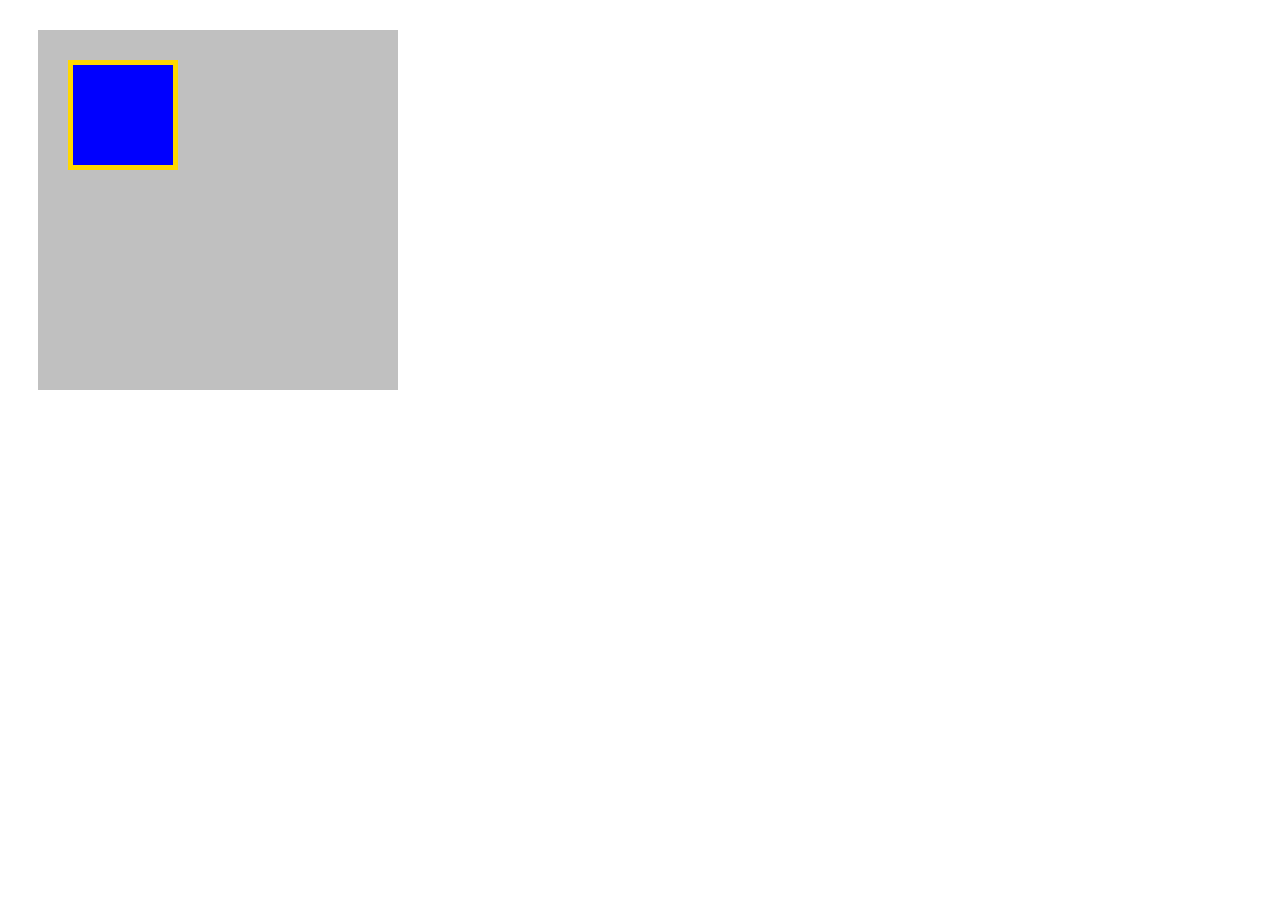
<file: Phase1.html>
<!DOCTYPE html>
<html lang="ja">
<head>
  <meta charset="UTF-8">
  <link rel="stylesheet" href="Phase1.css">
  <title>BOX</title>
</head>
<body>
  <div class="box">
    <div class="box2"></div>
  </div>
    
</body>
</html>
</file>
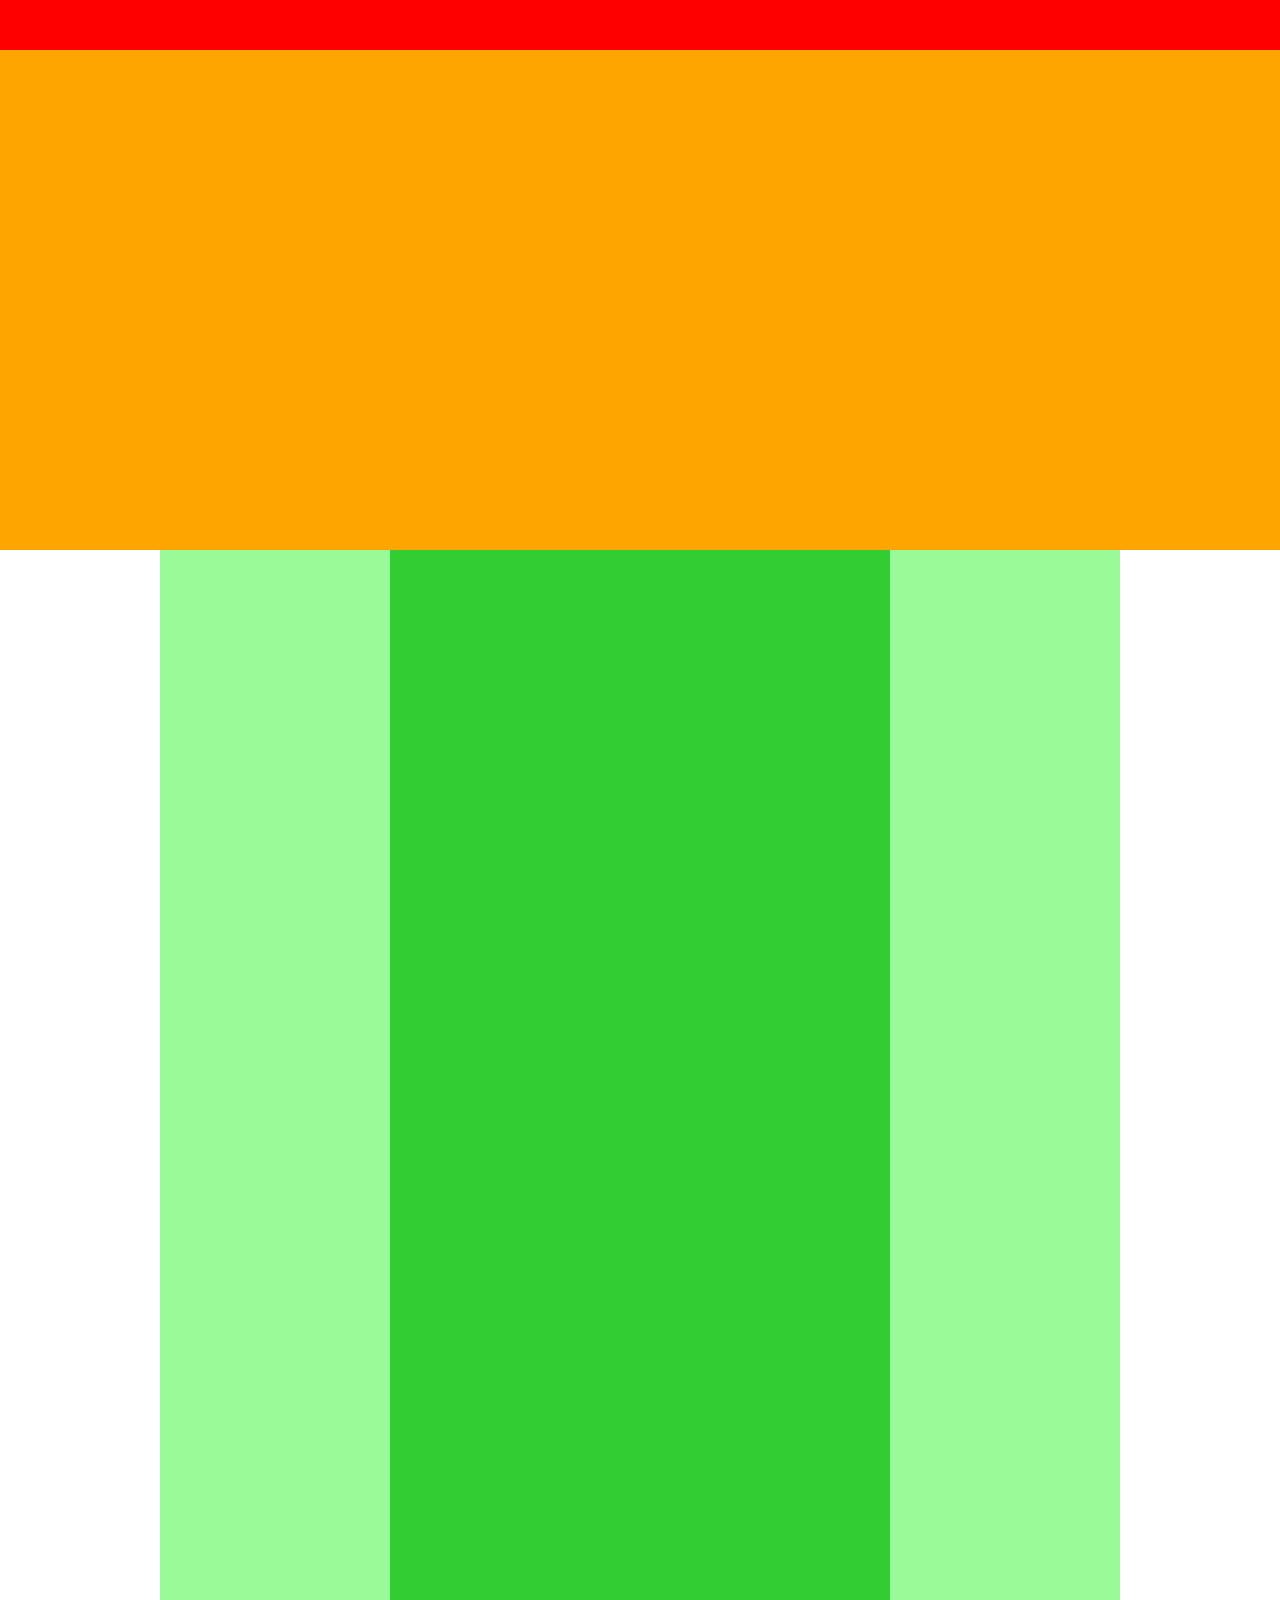
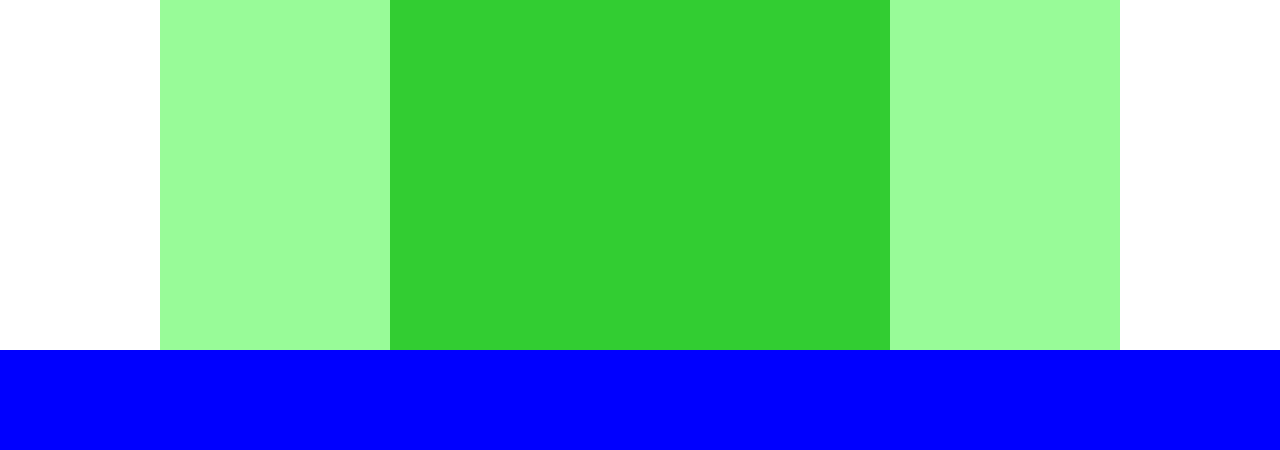
<file: caravan/chapter4.html>
<!DOCTYPE html>
<html lang="ja">
<head>
  <meta charset="UTF-8">
  <link rel="stylesheet" href="chapter4.css">
  <title>演習</title>
</head>
<body>
  <div class="header">
    <div class="header-top"></div>
    <div class="header-bottom"></div>
  </div>
  <div class="main">
    <div class="photo-left"></div>
    <div class="blog"></div>
    <div class="photo-right"></div>
  </div>
  <div class="footer"></div>
</body>
</html>
</file>
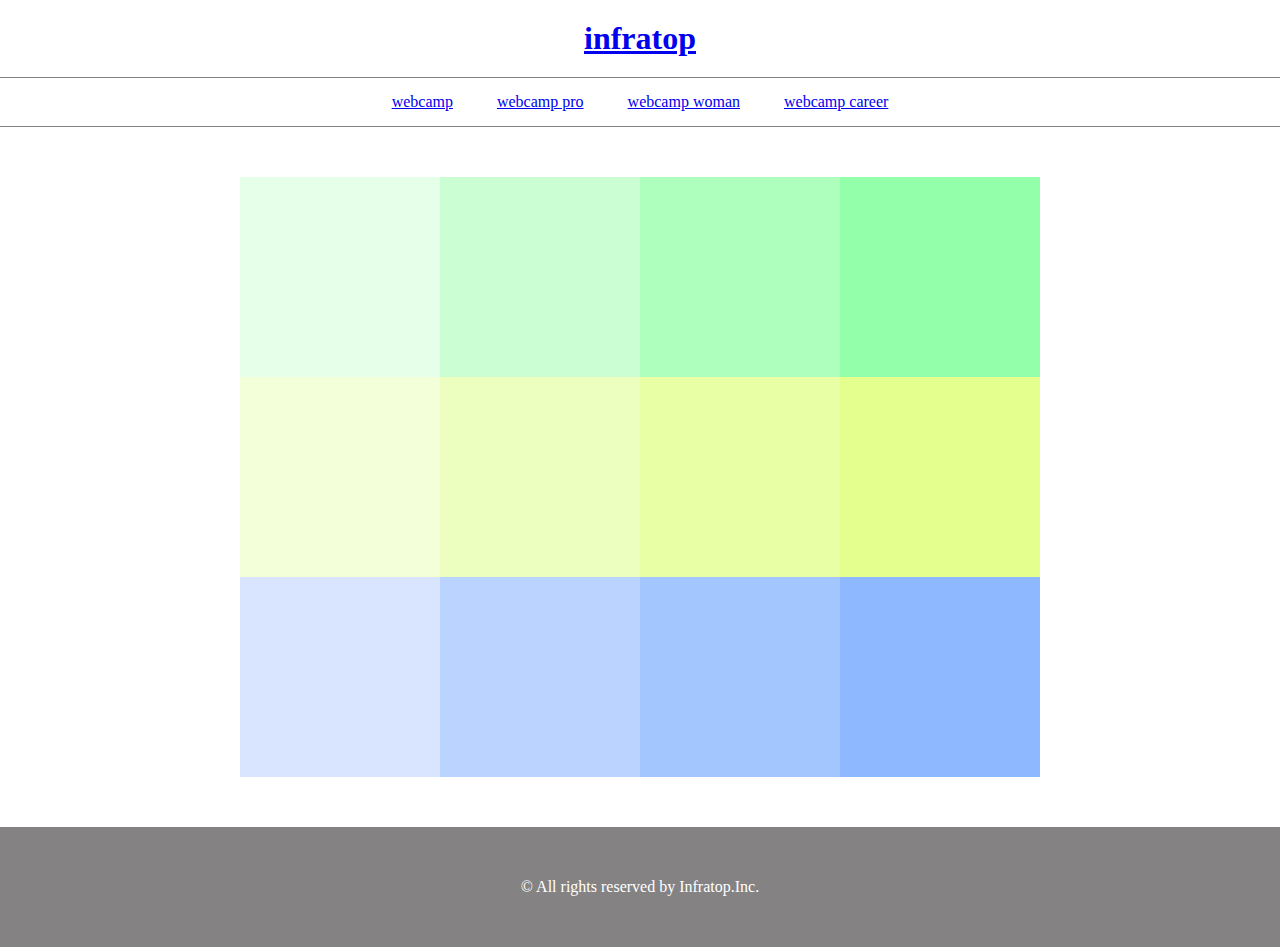
<file: caravan/chapter5.html>
<!DOCTYPE html>
<html lang="ja">
<head>
  <meta charset="UTF-8">
  <link rel="stylesheet" href="chapter5.css">
  <title>practice</title>
</head>
<body>
  <header>
    <h1 class="headline">
      <a href="practice">infratop</a>
    </h1>

    <nav class="nav">
      <ul class="nav-list">
        <li class="nav-list-item">
          <a href="practice">webcamp</a>
        </li>
        <li class="nav-list-item">
          <a href="practice">webcamp pro</a>
        </li>
        <li class="nav-list-item">
          <a href="practice">webcamp woman</a>
        </li>
        <li class="nav-list-item">
          <a href="practice">webcamp career</a>
        </li>
      </ul>
    </nav>
  </header>
  <main>
    <div class="box1"></div>
    <div class="box2"></div>
    <div class="box3"></div>
    <div class="box4"></div>
    <div class="box5"></div>
    <div class="box6"></div>
    <div class="box7"></div>
    <div class="box8"></div>
    <div class="box9"></div>
    <div class="box10"></div>
    <div class="box11"></div>
    <div class="box12"></div>

  </main>
  <footer>
    <p class="footer-text">© All rights reserved by Infratop.Inc.</p>

  </footer>
</body>
</html>
</file>
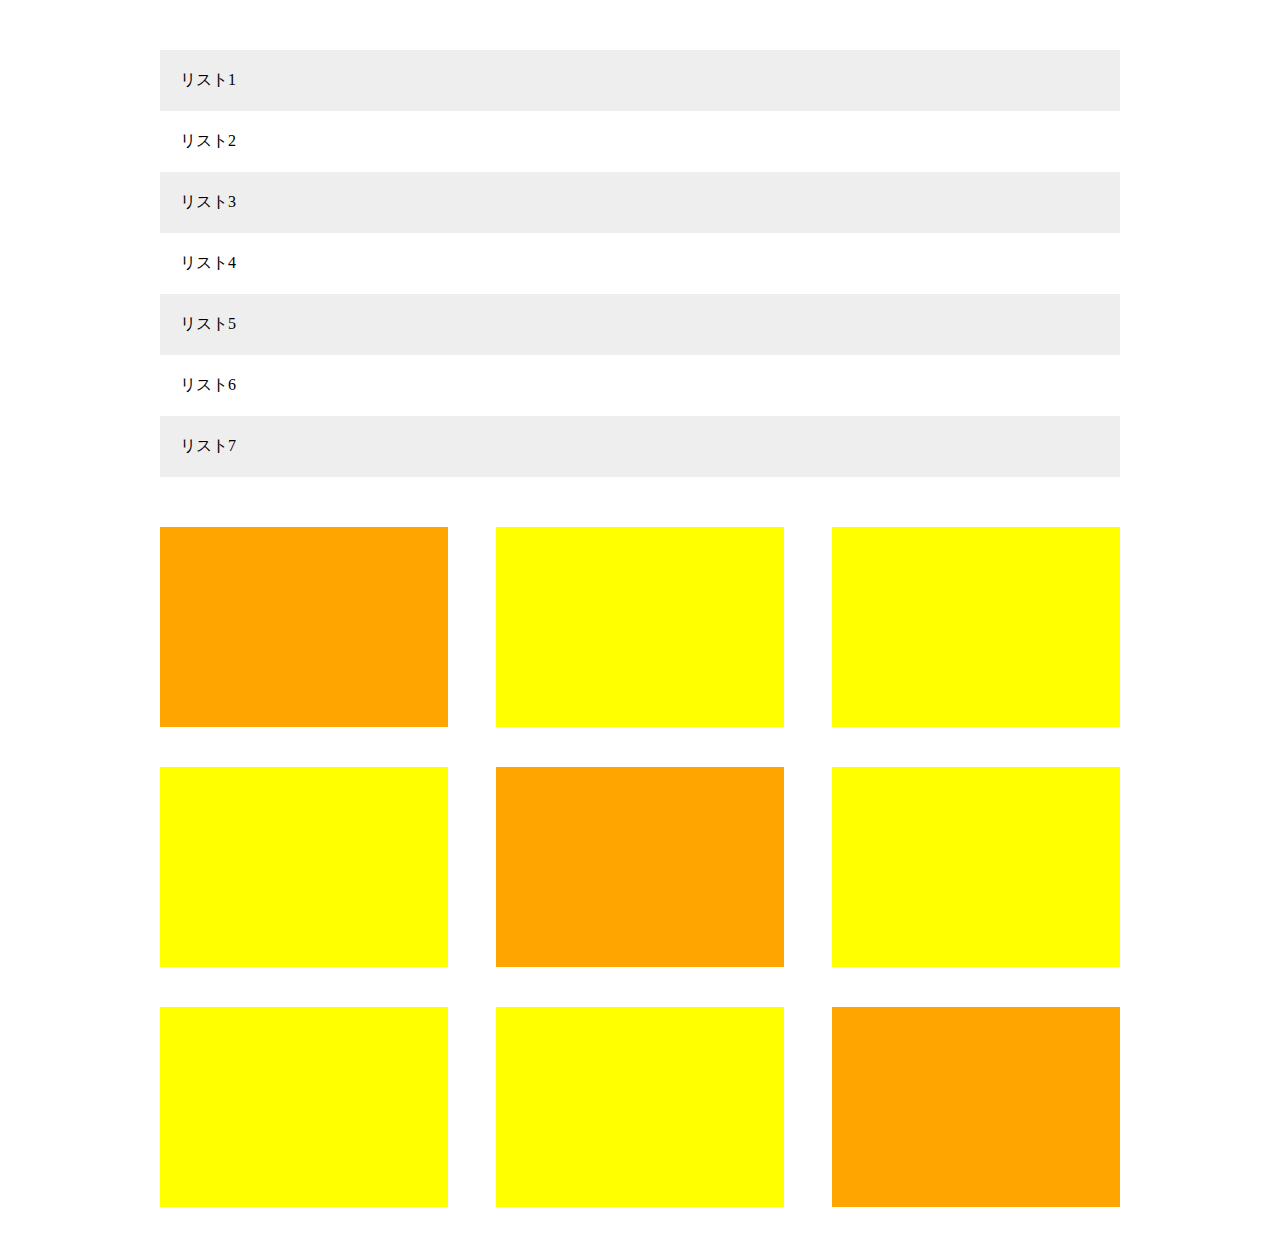
<file: caravan/chapter8.html>
<!DOCTYPE html>
<html lang="ja">
<head>
  <meta charset="UTF-8">
  <link rel="stylesheet" href="chapter8.css">
  <title>練習８</title>
</head>
<body>
  <main>
    <ul class="item-list">
      <li class="item">リスト1</li>
      <li class="item">リスト2</li>
      <li class="item">リスト3</li>
      <li class="item">リスト4</li>
      <li class="item">リスト5</li>
      <li class="item">リスト6</li>
      <li class="item">リスト7</li>
    </ul>

    <div class="box-list">
      <div class="box"></div>
      <div class="box"></div>
      <div class="box"></div>
      <div class="box"></div>
      <div class="box"></div>
      <div class="box"></div>
      <div class="box"></div>
      <div class="box"></div>
      <div class="box"></div>
    </div>
  </main>


</body>
</html>
</file>
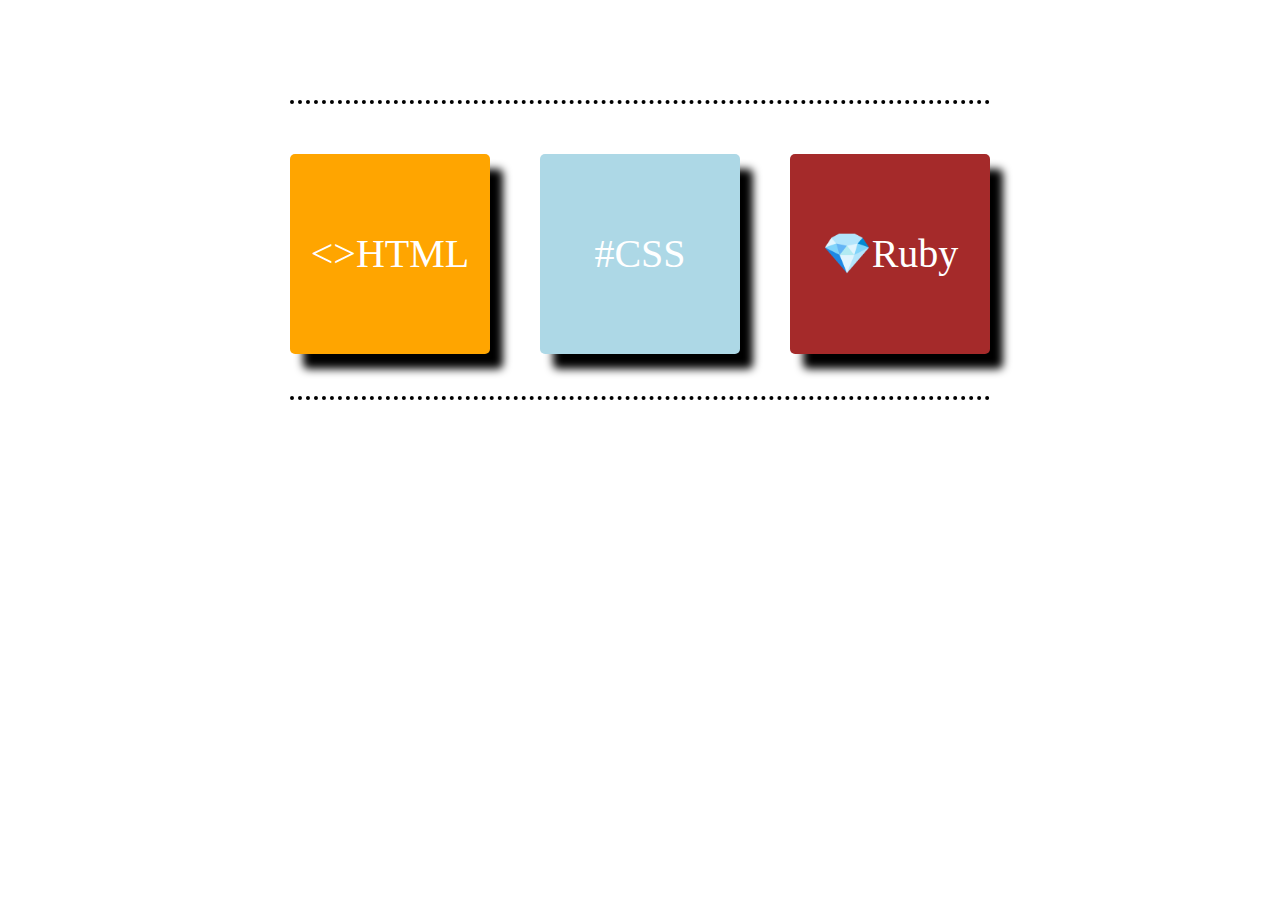
<file: caravan/practice.html>
<!DOCTYPE html>
<html lang="ja">
<head>
  <meta charset="UTF-8">
  <meta http-equiv="X-UA-Compatible" content="IE=edge">
  <meta name="viewport" content="width=device-width, initial-scale=1.0">
  <link rel="stylesheet" href="practice.css">
  <title>ほげほげほげ</title>
</head>
<body>
  <div class="style">
    <div class="html"><>HTML</div>
     <div class="css">#CSS</div>
     <div class="ruby">💎Ruby</div>

  </div>
</body>
</html>
</file>
<file: Phase1.css>
.box {
  width: 300px;
  height: 300px;
  background-color: silver;
  margin: 30px;
  padding: 30px;
}

.box2 {
  width: 100px;
  height: 100px;
  background-color: blue;
  border: 5px solid gold;
}
</file>
<file: caravan/chapter4.css>
* {
  margin: 0;
  padding: 0;
  box-sizing: border-box;
}
.header-top {
  width: 100%;
  height: 50px;
  background-color: red;
}

.header-bottom {
  width: 100%;
  height: 500px;
  background-color: orange;
}

.main {
  width: 960px;
  display: flex;
  justify-content: center;
  margin: 0 auto;
}

.photo-left {
  width: 230px;
  height: 1400px;
  background-color: palegreen;
}

.blog {
  width: 500px;
  height: 1400px;
  background-color: limegreen;
  margin: 0 auto;
}

.photo-right {
  width: 230px;
  height: 1400px;
  background-color: palegreen;
}

.footer {
  width: 100%;
  height: 100px;
  background-color: blue;
}
</file>
<file: caravan/chapter5.css>
* {
  margin: 0;
  padding: 0;
  box-sizing: border-box;
}

.headline {
  width: 100%;
  padding: 20px 0;
  text-align: center;
}

.nav-list {
  border-top: 1px solid #848282;
  border-bottom: 1px solid #848282;
  margin: 0 auto;
  padding: 15px 0;
  text-align: center;
}

.nav-list-item {
  list-style: none;
  display: inline-block;
  margin: 0 20px;
}

main {
  width: 800px;
  margin: 50px auto;
  display: flex;
  flex-wrap: wrap;
}

.box1 {
  height: 200px;
  width: 200px;
  background-color: #e6ffe9;
}
.box2 {
  height: 200px;
  width: 200px;
  background-color: #cbffd3;
}
.box3 {
  height: 200px;
  width: 200px;
  background-color: #aeffbd;
}
.box4 {
  height: 200px;
  width: 200px;
  background-color: #93ffab;
}
.box5 {
  height: 200px;
  width: 200px;
  background-color: #f3ffd8;
}
.box6 {
  height: 200px;
  width: 200px;
  background-color: #edffbe;
}
.box7 {
  height: 200px;
  width: 200px;
  background-color: #e9ffa5;
}
.box8 {
  height: 200px;
  width: 200px;
  background: #e4ff8d;
}
.box9 {
  height: 200px;
  width: 200px;
  background-color: #d9e5ff;
}
.box10 {
  height: 200px;
  width: 200px;
  background-color: #bad3ff;
}
.box11 {
  height: 200px;
  width: 200px;
  background-color: #a4c6ff;
}
.box12 {
  height: 200px;
  width: 200px;
  background-color: #8eb8ff;
}



footer {
  width: 100%;
  height: 120px;
  text-align: center;
  line-height: 120px;
  background-color: #848282;
}


.footer-text {

  color: #fff;
}
</file>
<file: caravan/chapter8.css>
* {
  margin: 0;
  padding: 0;
  box-sizing: border-box;
}

main {
  margin: 50px auto;
  width: 960px;
}

.item-list {
  padding-bottom: 50px;
  
}

.item {
  padding: 20px;
  list-style: none;
}

.item:nth-child(odd) {
  background-color: #eee;
}

.box-list {
  display: flex;
  flex-wrap: wrap;
}

.box {
  height: 200px;
  width: 30%;
  margin-right: 5%;
  margin-bottom: 40px;
  background-color: yellow;
}

.box:first-child,
.box:nth-child(5),
.box:last-child {
  background-color: orange;
}

.box:nth-child(3n) {
  margin-right: 0;
}

.box:nth-last-child(-n + 3) {
  margin-bottom: 0;
}
</file>
<file: caravan/practice.css>
* {
  padding: 0;
  margin: 0;
  box-sizing: border-box;
}
.style {
  width: 700px;
  height: 300px;
  display: flex;
  line-height: 300px;
  text-align: center;
  border-bottom: 4px dotted black;
  border-top: 4px dotted black;
  margin: 100px auto;

}

.html {
  height: 200px;
  width: 200px;
  background-color: orange;
  color: #fff;
  font-size: 40px;
  text-align: center;
  line-height: 200px;
  margin-top: 50px;
  margin-right: 50px;

  box-shadow: 13px 15px 9px black;
  border-radius: 5px;
}

.css {
  height: 200px;
  width: 200px;
  background-color: lightblue;
  color: #fff;
  font-size: 40px;
  text-align: center;
  line-height: 200px;
  box-shadow: 13px 15px 9px black;
  margin-right: 50px;
  margin-top: 50px;
  border-radius: 5px;
}

.ruby {
  height: 200px;
  width: 200px;
  background-color: brown;
  color: #fff;
  font-size: 40px;
  text-align: center;
  line-height: 200px;
  box-shadow: 13px 15px 9px black;
  margin-top: 50px;
  border-radius: 5px;
}
</file>
